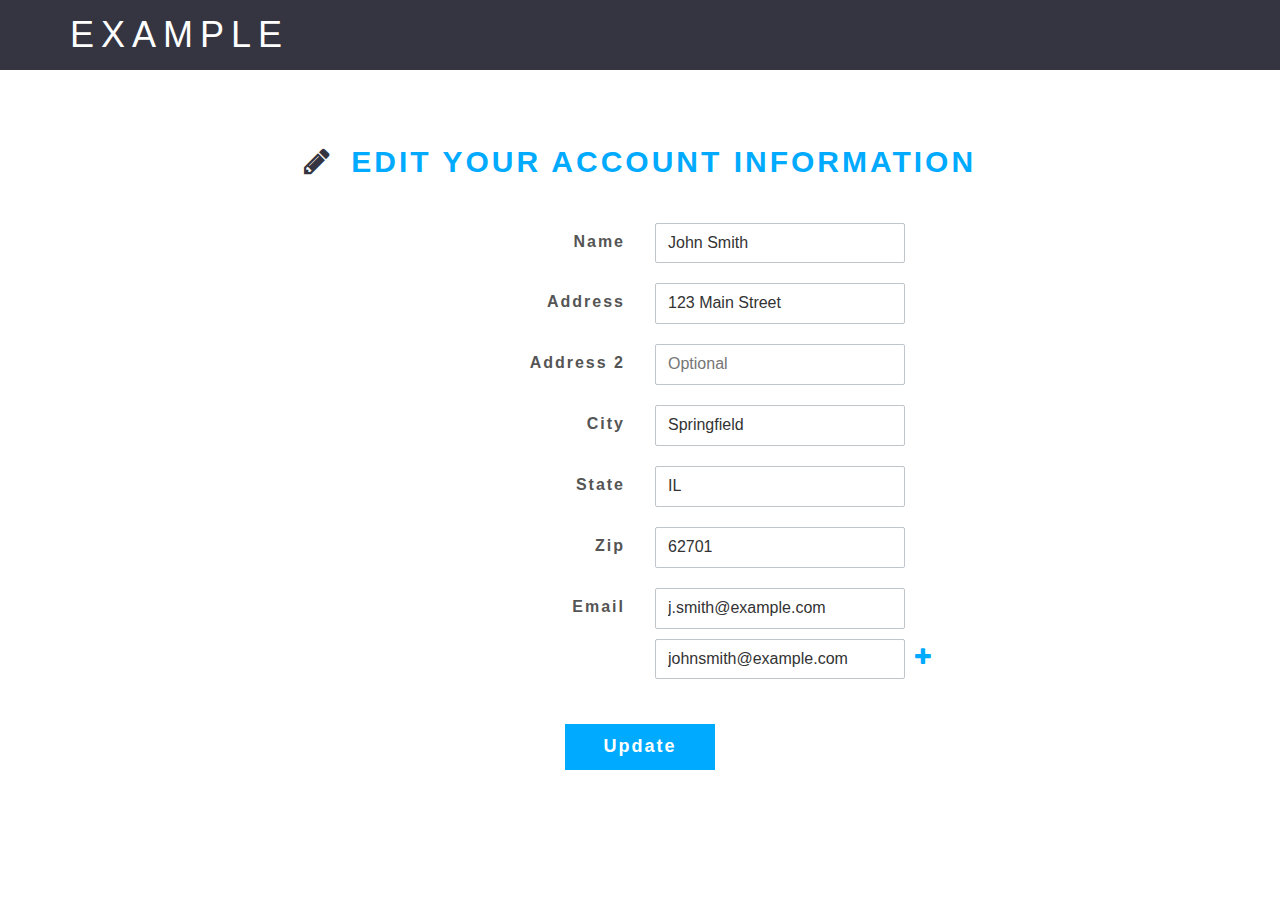
<file: Jquery-Edit-Account-Form/index.html>
<!DOCTYPE html>
<html>
<head>

	<title>Example - Edit Account Information</title>
	<meta charset="utf-8">
	<meta name="description" content="Update your GoButler account information.">

	<link rel="stylesheet" type="text/css" href="css/styles.css">
	<link rel="stylesheet" type="text/css" href="https://maxcdn.bootstrapcdn.com/bootstrap/3.3.5/css/bootstrap.min.css">
	<link rel="stylesheet" type="text/css" href="https://maxcdn.bootstrapcdn.com/font-awesome/4.4.0/css/font-awesome.min.css">
	<!--[if lt IE 9]>
		<script src="http://html5shiv.googlecode.com/svn/trunk/html5.js"></script>
	<![endif]-->
</head>
<body class="account-information">
	<header>
		<div class="container">
			<div class="row">
				<div class="col-xs-12">
					<h1>Example</h1>
				</div>
			</div>
		</div>
	</header>
	<section class="section-edit">
		<div class="container">
			<div class="row">
				<div class="col-xs-12 edit-title">
					<h2><i class="fa fa-pencil"></i> Edit your account information</h2>
					<i class="fa fa-cog fa-spin" id="loading-icon"></i>
				</div>
				<form>
					<div class="col-xs-6 input-label">Name</div>
					<div class="col-xs-6"><input class="user-input" type="text" id="user-name" placeholder="First and Last"></div
					>
					<div class="col-xs-6 input-label">Address</div>
					<div class="col-xs-6"><input class="user-input" type="text" id="user-address-1"></div>

					<div class="col-xs-6 input-label">Address 2</div>
					<div class="col-xs-6"><input class="user-input" type="text" id="user-address-2" placeholder="Optional"></div>

					<div class="col-xs-6 input-label">City</div>
					<div class="col-xs-6"><input class="user-input" type="text" id="user-city"></div>

					<div class="col-xs-6 input-label">State</div>
					<div class="col-xs-6"><input class="user-input" type="text" id="user-state" maxlength="2" placeholder="Abbreviation (NY)"></div>

					<div class="col-xs-6 input-label">Zip</div>
					<div class="col-xs-6"><input class="user-input" type="text" id="user-zip" maxlength="5"></div>

					<div class="col-xs-6 input-label">Email</div>
					<div class="col-xs-6"><input class="user-input user-email input-inline" type="text" id="user-email-1"><a class="plus-icon" href="#" title="Add another email"><i class="fa fa-plus"></i></a></div>

					<div class="col-xs-12 input-submit">
						<button type="submit"><span>Update</span><i class="fa fa-check"></i><i class="fa fa-times"></i></button>
					</div>
				</form>
			</div>
		</div>
	</section>

	<script src="https://ajax.googleapis.com/ajax/libs/jquery/2.1.3/jquery.min.js"></script>
	<script type="text/javascript" src="js/jquery-script.js"></script>
</body>
</html>
</file>
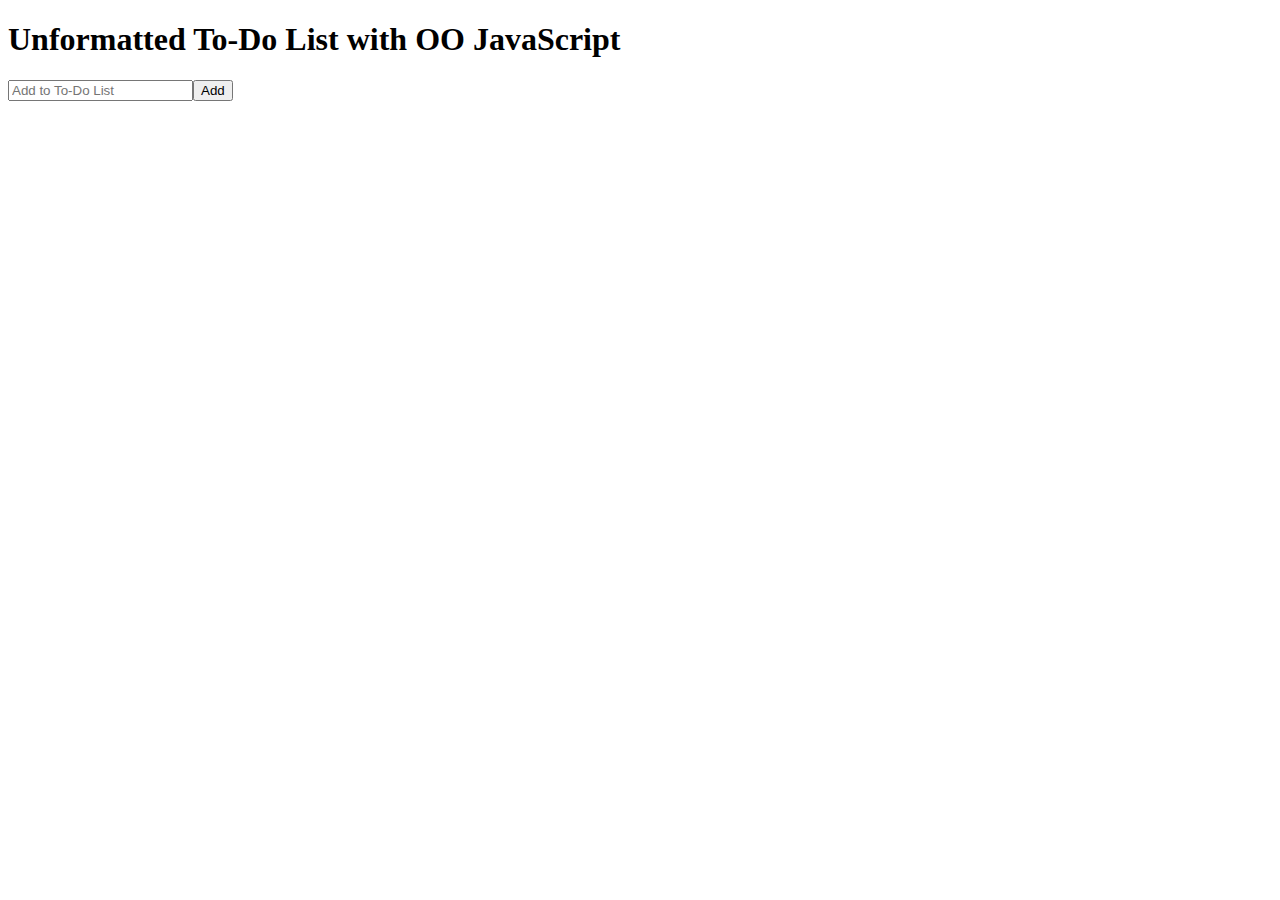
<file: Vanilla-JavaScript-To-Do-List/to-do.html>
<!DOCTYPE html>
<html>
<head>
	<title>Unformatted To-Do List with OO JavaScript</title>
</head>
<body>


<h1>Unformatted To-Do List with OO JavaScript</h1>
<input type="text" id="input-add" value="" placeholder="Add to To-Do List"><button id="btn-add">Add</button>
<ul id="to-do-list"></ul>


<script type="text/javascript" src="to-do.js"></script>

</body>
</html>
</file>
<file: Jquery-Edit-Account-Form/css/styles.css>
/*
   NOTE: I use some properties that would need vendor
   prefixes and some won't work in IE8 and previous
 */

* {
	font-family:Arial,Helvetica,sans-serif;
}

header {
	padding:15px 0;
	background:#353541;
}

header h1 {
	margin:0;
	color:#FFF;
	text-transform:uppercase;
	letter-spacing:7px;
}

.section-edit {
	padding:55px 0;
}

.section-edit .edit-title {
	text-align:center;
}

.section-edit .edit-title h2 {
	margin-bottom:45px;
	color:#0AF;
	font-weight:600;
	text-align:center;
	text-transform:uppercase;
	letter-spacing:3px;
}

.section-edit .edit-title i {
	color:#353541;
}
.section-edit .edit-title i.fa-pencil {
	margin-right:7px;
}
.section-edit .edit-title i.fa-cog {
	font-size:65px;
}

.section-edit .input-label {
	color:#555;
	text-align:right;
	font-size:16px;
	font-weight:600;
	line-height:38px;
	letter-spacing:2px;
	transition:color .3s;
}

.section-edit .input-label.input-focus {
	color:#0AF;
}

.section-edit .row form {
	opacity:0;
	filter:alpha(opacity=0);
	transition:opacity .5s, filter .5s;
}

.section-edit .row form.show {
	opacity:1;
	filter:alpha(opacity=100);
}

.section-edit .row form div {
	margin-bottom:20px;
}

.section-edit .user-input {
	display:block;
	padding:8px 12px;
	border:1px #C0C5CA solid;
	font-size:16px;
	width:250px;
	outline:none;
	border-radius:2px;
}

.section-edit .user-email ~ .user-email {
	margin-top:10px;
}

.section-edit .user-input.input-inline{
	display:inline;
}

.section-edit .plus-icon {
	padding:5px 10px;
	color:#0AF;
	font-size:20px; 
}

.section-edit .plus-icon:hover {
	color:#09E;
}

.section-edit .plus-icon:active {
	color:#000;
}

.section-edit .user-input:focus {
	border-color:#A0A5AA;
}

.section-edit .row form .input-submit {
	text-align:center;
}

.section-edit .row form .input-submit button {
	margin-top:25px;
	padding:10px 0;
	width:150px;
	color:#FFF;
	background:#0AF;
	border:0;
	font-size:18px;
	font-weight:600;
	letter-spacing:2px;
	outline:0;
}

.section-edit .row form .input-submit button:hover {
	background:#09E;
}

.section-edit .row form .input-submit button:active {
	background:#000;
}

.section-edit .row form .input-submit .fa-check, .section-edit .row form .input-submit .fa-times {
	display:none;
	color:#FFF;
}

.section-edit .row form .input-submit.input-check button {
	background:#0C0;
}

.section-edit .row form .input-submit.input-check button .fa-check {
	display:inline;
}

.section-edit .row form .input-submit.input-check button span,.section-edit .row form .input-submit.input-fail button span {
	display:none;
}


.section-edit .row form .input-submit.input-fail button {
	background:#C00;
}

.section-edit .row form .input-submit.input-fail button .fa-times {
	display:inline;
}
</file>
